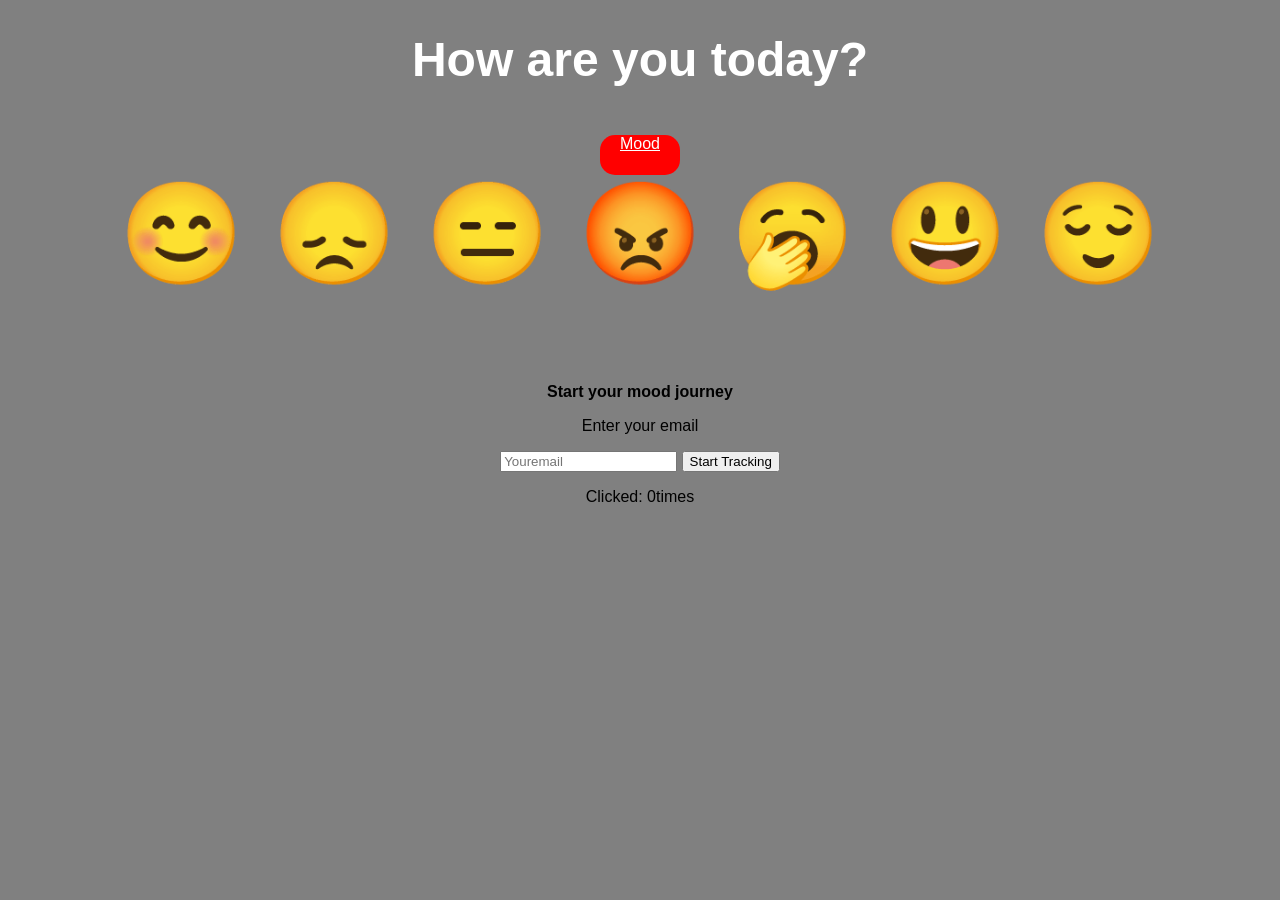
<file: index.html>
<!DOCTYPE html>
<html lang="en">
<head>
    <meta charset="UTF-8">
    <meta name="viewport" content="width=device-width, initial-scale=1.0">
    <link rel="stylesheet" href="style.css">
<title>success tracker</title>
</head>
<body>
    <h1>How are you today?</h1>
    <a class="see" id="MoodBoard" href="mood.html"> Mood</a>
    <div class="emoji">
        <span data-mood="happy" data-color="#ffae42" onclick="bgChange(this)" id="mySpan">😊</span>
        <span data-mood="sad" data-color="#29465b" onclick="bgChange(this)" id="meSpan">😞</span>
        <span data-mood="numb" data-color="#000000" onclick="bgChange(this)" id="youSpan" >😑</span>
        <span data-mood="angry" data-color="#FF3939" onclick="bgChange(this)" id="ourSpan">😡</span>
        <span data-mood="tired" data-color="#E5D2C4" onclick="bgChange(this)" id="theirSpan">🥱</span>
        <span data-mood="excited" data-color="#FA799D"onclick="bgChange(this)" id="yourSpan" >😃</span>
        <span data-mood="calm" data-color="#86a96f" onclick="bgChange(this)" id="usSpan">😌</span>
    </div>
    <div class="overlay" id="overlay">
        <div class="log-in-card">
            <h2> Start your mood journey</h2>
            <p> Enter your email</p>
            <input type="email" id="email" placeholder="Youremail">
            <button id="startBtn"> Start Tracking</button>
            <p id="loginError"></p>
        </div>
    </div>
    <p>Clicked: <span id="count">0</span>times</p>
</body>
<script src= script.js> script.js</script>
</html>
</file>
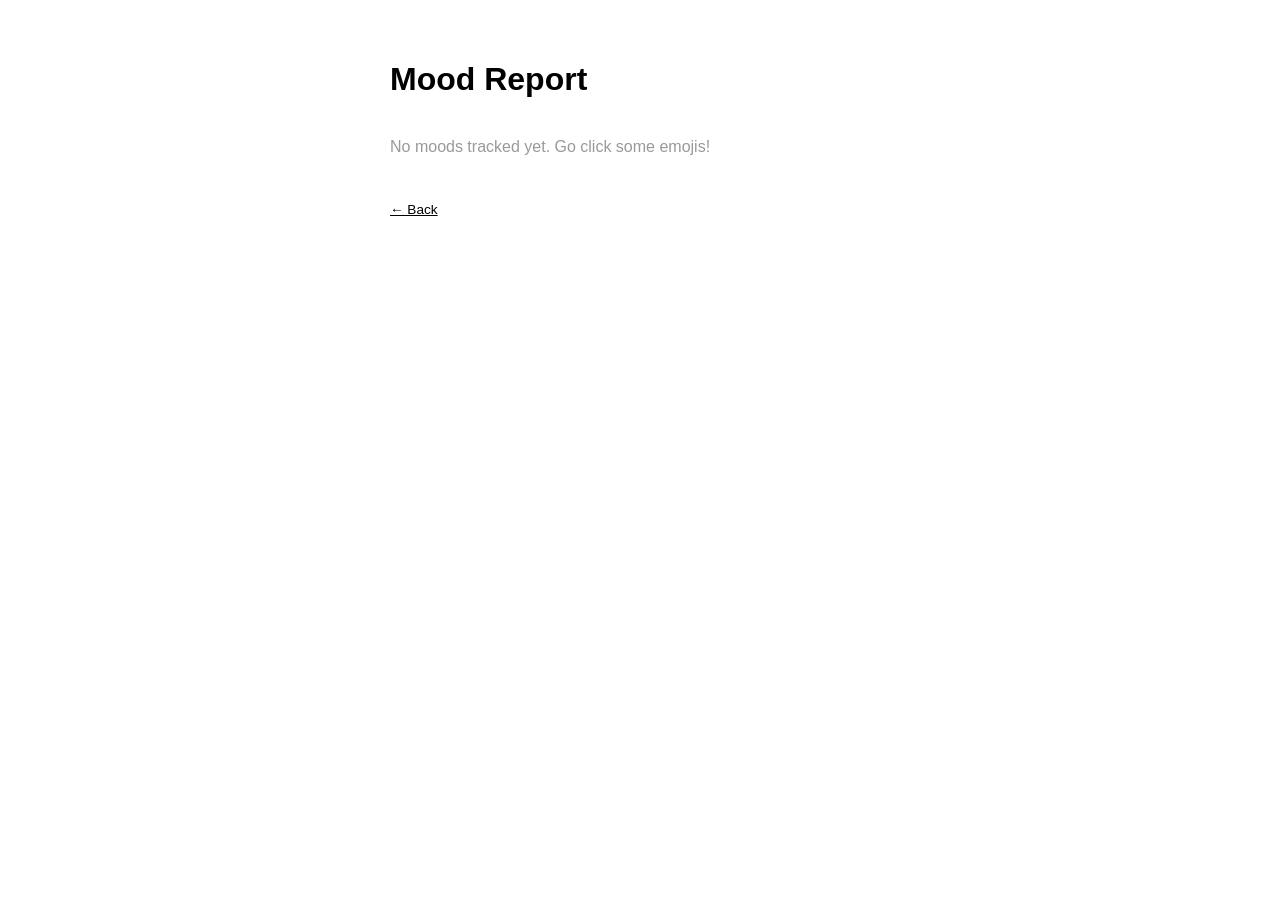
<file: mood.html>
<!DOCTYPE html>
<html lang="en">
<head>
  <meta charset="UTF-8" />
  <meta name="viewport" content="width=device-width, initial-scale=1.0"/>
  <title>Track</title>
  <style>
    body {
      font-family: sans-serif;
      padding: 40px 20px;
      max-width: 500px;
      margin: 0 auto;
    }

    h1 { margin-bottom: 24px; }

    .mood-row {
      display: flex;
      align-items: center;
      gap: 12px;
      padding: 12px 0;
      border-bottom: 1px solid #eee;
    }

    .emoji-icon { font-size: 1.8rem; }

    .mood-name {
      flex: 1;
      text-transform: capitalize;
      font-size: 1rem;
    }

    .mood-count {
      font-size: 1rem;
      font-weight: bold;
    }

    .empty {
      color: #999;
      margin-top: 40px;
    }

    a {
      display: inline-block;
      margin-top: 30px;
      color: inherit;
      font-size: 0.85rem;
    }
  </style>
</head>
<body>
  <h1>Mood Report</h1>
  <div id="report"></div>
  <a href="index.html">← Back</a>

  <script>
    const emojiMap = {
      happy: "😊",
      sad: "😞",
      numb: "😑",
      angry: "😡",
      tired: "🥱",
      excited: "😃",
      calm: "😌"
    };

    const moodCounts = JSON.parse(localStorage.getItem('moodCounts') || '{}');
    const report = document.getElementById('report');

    if (Object.keys(moodCounts).length === 0) {
      report.innerHTML = '<p class="empty">No moods tracked yet. Go click some emojis!</p>';
    } else {
      
      const sorted = Object.entries(moodCounts).sort((a, b) => b[1] - a[1]);

      sorted.forEach(([mood, count]) => {
        const row = document.createElement('div');
        row.className = 'mood-row';
        row.innerHTML = `
          <span class="emoji-icon">${emojiMap[mood] || '❓'}</span>
          <span class="mood-name">${mood}</span>
          <span class="mood-count">${count}x</span>
        `;
        report.appendChild(row);
      });
    }
  </script>
</body>
</html>
</file>
<file: style.css>
body{
    padding: 0;
    margin: 0;
    font-family: 'Franklin Gothic Medium', 'Arial Narrow', Arial, sans-serif;
    text-align: center;
    background-color: grey;
}
h1{
    font-family: Arial, Helvetica, sans-serif;
    font-size: 3rem;
    color: white;
}
.see{
    box-sizing: border-box;
    border-radius: 15px;
    display: inline-block;
    border: 1px black;
    background-color: red;
    color: white;
    width: 80px;
    height: 40px;
    margin-top: 1rem;
}
a{
    display: flex;
    justify-content: centre;
    align-items: center;
    height: 300vh;
    gap: 20px;
    border-radius: 15px;
    width: 40px;
    margin-top: 10px;
}
.emoji{
    cursor:pointer;
    font-size: 100px; 
    user-select: none;

}
.emoji:hover{
    transform: scale(1.2);
}

h2{
    font-family: sans-serif;
    font-size: 1rem;
    color: black;
}
.log-in-card{
    margin-top: 90px;
}
</file>
